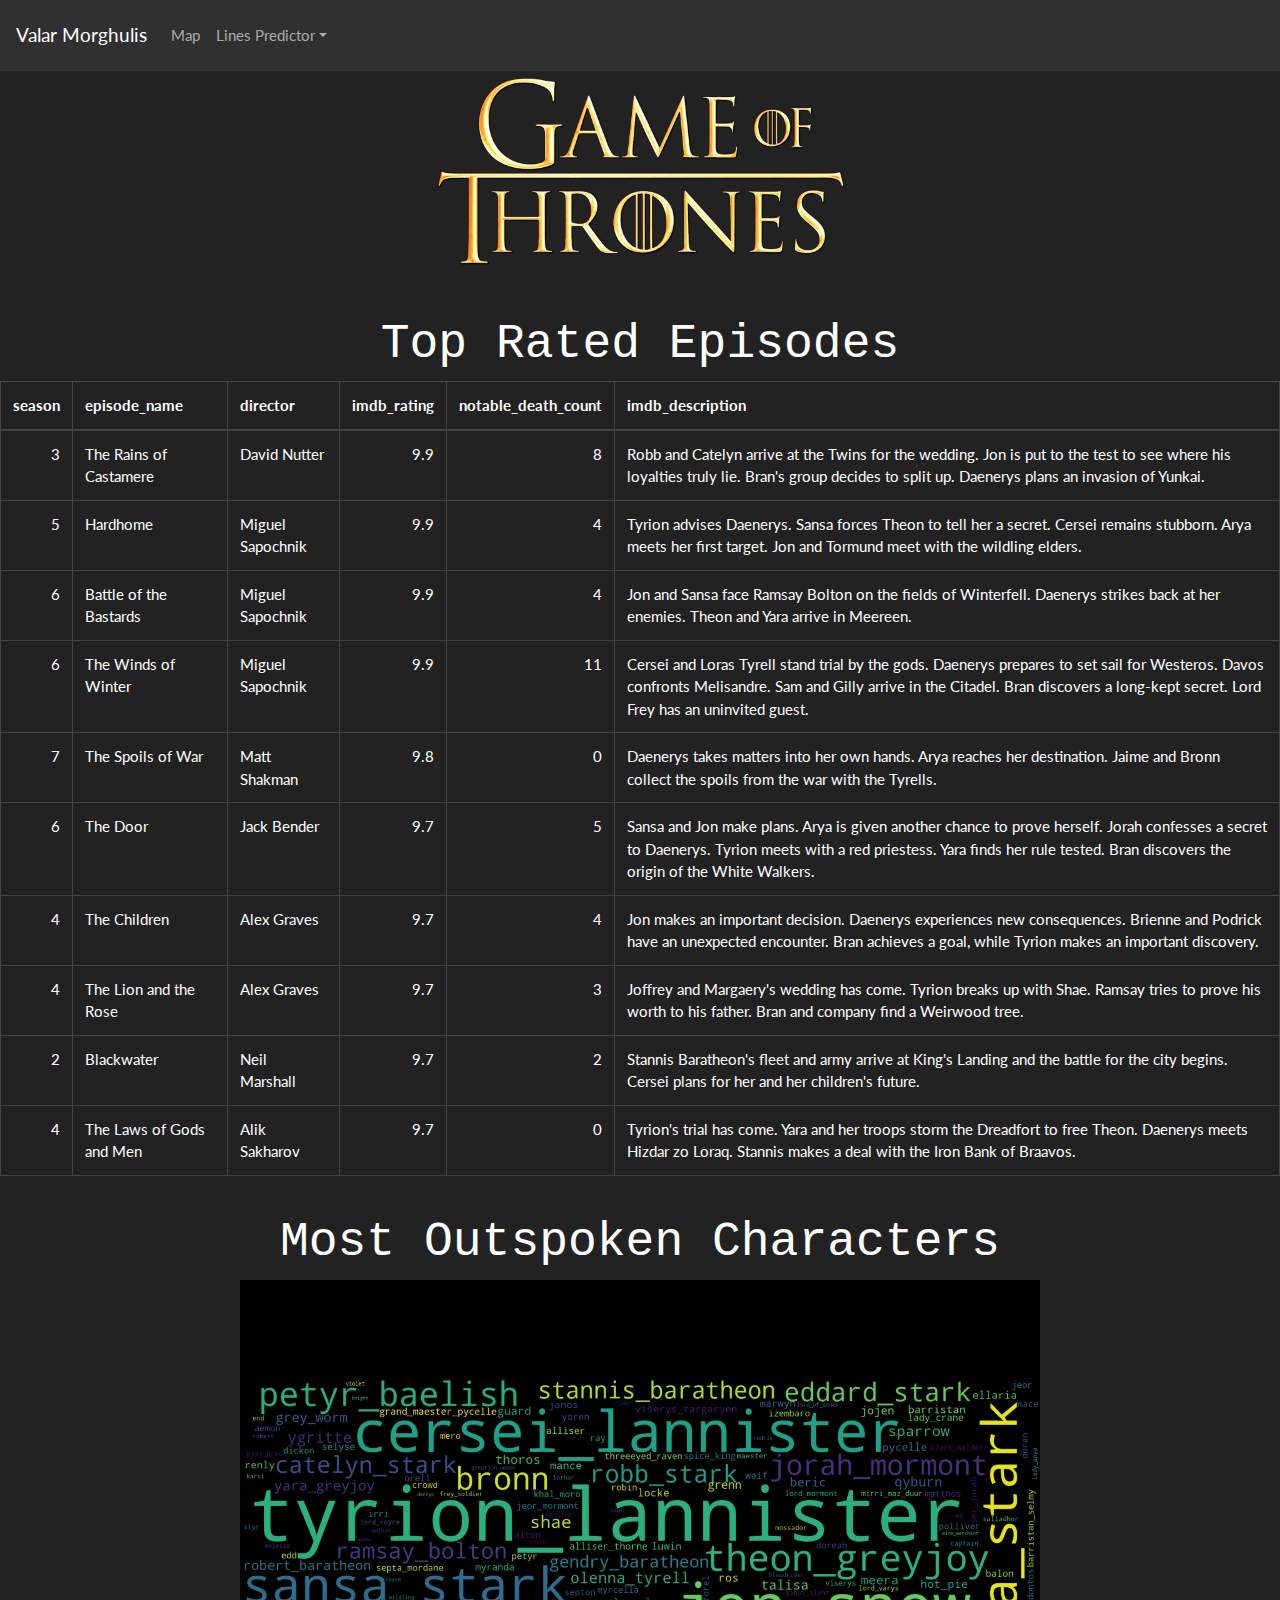
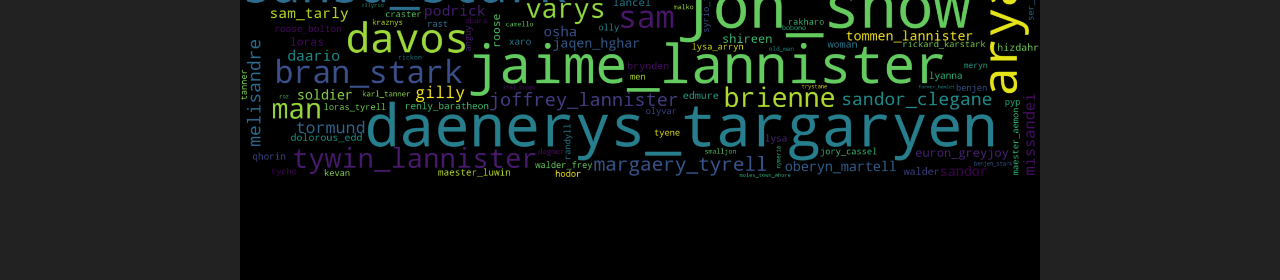
<file: index.html>
<!doctype html>
<html lang="en">
  <head>
    <!-- Required meta tags -->
    <meta charset="utf-8">
    <meta name="viewport" content="width=device-width, initial-scale=1">

    <!-- Bootstrap CSS -->
    <script src="https://cdn.plot.ly/plotly-latest.min.js"></script>
    <link href="https://cdn.jsdelivr.net/npm/bootstrap@5.0.0-beta2/dist/css/bootstrap.min.css" rel="stylesheet" integrity="sha384-BmbxuPwQa2lc/FVzBcNJ7UAyJxM6wuqIj61tLrc4wSX0szH/Ev+nYRRuWlolflfl" crossorigin="anonymous">
    <link rel="stylesheet", type="text/css", href="bootstrap.css">
    <link rel="stylesheet", type="text/css", href="style.css">

    <title> Game of Thrones </title>
</head>
<style>
  #background {
    background-image: url("http://cdn1.vox-cdn.com/assets/4229567/game-of-thrones-poster_85627-1920x1200.jpg");
    
  }
</style>

<body>
      <nav class="navbar navbar-expand-lg navbar-dark bg-dark">
        <a class="navbar-brand" href="#">Valar Morghulis</a>
        <button class="navbar-toggler" type="button" data-toggle="collapse" data-target="#navbarColor02" aria-controls="navbarColor02" aria-expanded="false" aria-label="Toggle navigation">
          <span class="navbar-toggler-icon"></span>
        </button>
      
        <div class="collapse navbar-collapse" id="navbarColor02">
          <ul class="navbar-nav mr-auto">
            <li class="nav-item active">
              <!-- <a class="nav-link" href="#">Home
                <span class="sr-only">(current)</span>
              </a> -->
            </li>
            <!-- <li class="nav-item">
              <a class="nav-link" href="#">About</a>
            </li>
            <li class="nav-item">
              <a class="nav-link" href="#">House Sigils</a>
            </li>
            <li class="nav-item">
              <a class="nav-link" href="#">Photos</a>
            </li> -->
            <li class="nav-item">
              <a class="nav-link" href="map.html">Map</a>
            </li>
            <!-- <li class="nav-item">
              <a class="nav-link" href="character.html">Lines Predictor</a>
            </li> -->
          <li class="nav-item dropdown">
              <a class="nav-link dropdown-toggle" data-toggle="dropdown" href="#" role="button" aria-haspopup="true" aria-expanded="false">Lines Predictor</a>
              <div class="dropdown-menu">
                <a class="dropdown-item" href="character.html">Character</a>
                <a class="dropdown-item" href="synopsis.html">Episode Synopsis</a>
              </div>
          </li>
          </ul>
        </div>
      </nav>

          <section id="background" >

            <div id="over">
              <img src="Game-Of-Thrones-Logo-Crown-4.png"
              width="500"
              height= "200">
            </div>
            
            <!-- Plotly and Word Cloud -->
            <div id="plot"
              width="800"
              ></div>

            <div id="graph"
              width="800"
            ></div>

            <br>
            <br>
            <h1> Top Rated Episodes </h1>
            <table class="table table-bordered table-hover table-condensed">
              <thead><tr><th title="Field #1">season</th>
              <th title="Field #2">episode_name</th>
              <th title="Field #3">director</th>
              <th title="Field #4">imdb_rating</th>
              <th title="Field #5">notable_death_count</th>
              <th title="Field #6">imdb_description</th>
              </tr></thead>
              <tbody><tr>
              <td align="right">3</td>
              <td>The Rains of Castamere</td>
              <td>David Nutter</td>
              <td align="right">9.9</td>
              <td align="right">8</td>
              <td>Robb and Catelyn arrive at the Twins for the wedding. Jon is put to the test to see where his loyalties truly lie. Bran&#39;s group decides to split up. Daenerys plans an invasion of Yunkai.</td>
              </tr>
              <tr>
              <td align="right">5</td>
              <td>Hardhome</td>
              <td>Miguel Sapochnik</td>
              <td align="right">9.9</td>
              <td align="right">4</td>
              <td>Tyrion advises Daenerys. Sansa forces Theon to tell her a secret. Cersei remains stubborn. Arya meets her first target. Jon and Tormund meet with the wildling elders.</td>
              </tr>
              <tr>
              <td align="right">6</td>
              <td>Battle of the Bastards</td>
              <td>Miguel Sapochnik</td>
              <td align="right">9.9</td>
              <td align="right">4</td>
              <td>Jon and Sansa face Ramsay Bolton on the fields of Winterfell. Daenerys strikes back at her enemies. Theon and Yara arrive in Meereen.</td>
              </tr>
              <tr>
              <td align="right">6</td>
              <td>The Winds of Winter</td>
              <td>Miguel Sapochnik</td>
              <td align="right">9.9</td>
              <td align="right">11</td>
              <td>Cersei and Loras Tyrell stand trial by the gods. Daenerys prepares to set sail for Westeros. Davos confronts Melisandre. Sam and Gilly arrive in the Citadel. Bran discovers a long-kept secret. Lord Frey has an uninvited guest.</td>
              </tr>
              <tr>
              <td align="right">7</td>
              <td>The Spoils of War</td>
              <td>Matt Shakman</td>
              <td align="right">9.8</td>
              <td align="right">0</td>
              <td>Daenerys takes matters into her own hands. Arya reaches her destination. Jaime and Bronn collect the spoils from the war with the Tyrells.</td>
              </tr>
              <tr>
              <td align="right">6</td>
              <td>The Door</td>
              <td>Jack Bender</td>
              <td align="right">9.7</td>
              <td align="right">5</td>
              <td>Sansa and Jon make plans. Arya is given another chance to prove herself. Jorah confesses a secret to Daenerys. Tyrion meets with a red priestess. Yara finds her rule tested. Bran discovers the origin of the White Walkers.</td>
              </tr>
              <tr>
              <td align="right">4</td>
              <td>The Children</td>
              <td>Alex Graves</td>
              <td align="right">9.7</td>
              <td align="right">4</td>
              <td>Jon makes an important decision. Daenerys experiences new consequences. Brienne and Podrick have an unexpected encounter. Bran achieves a goal, while Tyrion makes an important discovery.</td>
              </tr>
              <tr>
              <td align="right">4</td>
              <td>The Lion and the Rose</td>
              <td>Alex Graves</td>
              <td align="right">9.7</td>
              <td align="right">3</td>
              <td>Joffrey and Margaery&#39;s wedding has come. Tyrion breaks up with Shae. Ramsay tries to prove his worth to his father. Bran and company find a Weirwood tree.</td>
              </tr>
              <tr>
              <td align="right">2</td>
              <td>Blackwater</td>
              <td>Neil Marshall</td>
              <td align="right">9.7</td>
              <td align="right">2</td>
              <td>Stannis Baratheon&#39;s fleet and army arrive at King&#39;s Landing and the battle for the city begins. Cersei plans for her and her children&#39;s future.</td>
              </tr>
              <tr>
              <td align="right">4</td>
              <td>The Laws of Gods and Men</td>
              <td>Alik Sakharov</td>
              <td align="right">9.7</td>
              <td align="right">0</td>
              <td>Tyrion&#39;s trial has come. Yara and her troops storm the Dreadfort to free Theon. Daenerys meets Hizdar zo Loraq. Stannis makes a deal with the Iron Bank of Braavos.</td>
              </tr>
              </tbody></table>

            <div id="map"></div>
            <br>
            <h1> Most Outspoken Characters </h1>
            <div id="over">
              <img src="scriptlines.png"
              width="800"
              height= "600">
            </div>

          

          </section>

</body>
</html>

    <script src="https://d3js.org/d3.v5.min.js"></script>
    <script src="https://code.jquery.com/jquery-3.3.1.slim.min.js" integrity="sha384-q8i/X+965DzO0rT7abK41JStQIAqVgRVzpbzo5smXKp4YfRvH+8abtTE1Pi6jizo" crossorigin="anonymous"></script>
    <script src="https://cdnjs.cloudflare.com/ajax/libs/popper.js/1.14.7/umd/popper.min.js" integrity="sha384-UO2eT0CpHqdSJQ6hJty5KVphtPhzWj9WO1clHTMGa3JDZwrnQq4sF86dIHNDz0W1" crossorigin="anonymous"></script>
    <script src="https://stackpath.bootstrapcdn.com/bootstrap/4.3.1/js/bootstrap.min.js" integrity="sha384-JjSmVgyd0p3pXB1rRibZUAYoIIy6OrQ6VrjIEaFf/nJGzIxFDsf4x0xIM+B07jRM" crossorigin="anonymous"></script>
    <script type="text/javascript" src="index.js"></script>
</file>
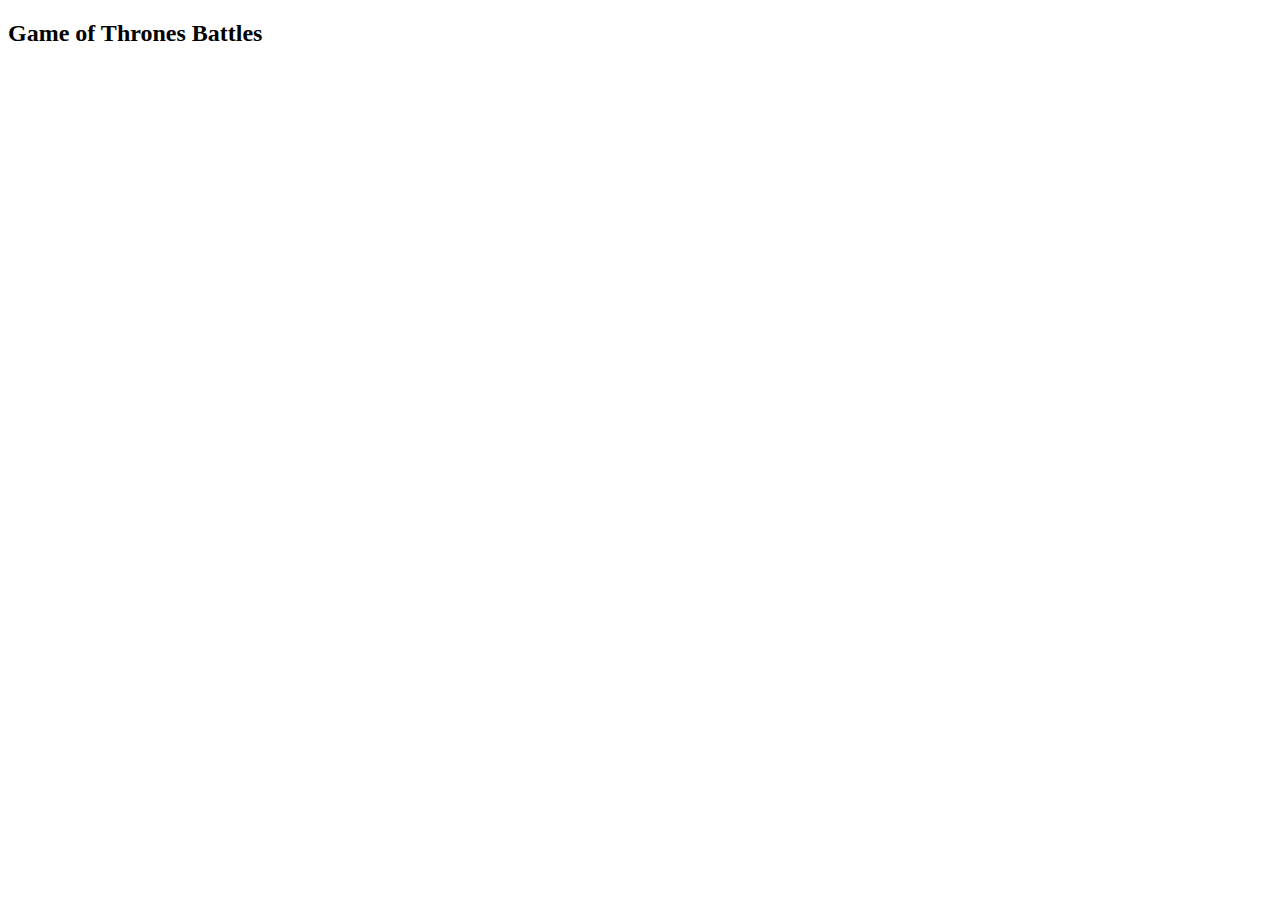
<file: gabes-folder/frontend/index.html>
<!DOCTYPE html>
<html lang="en">
<head>
    <!-- <meta charset="UTF-8"> -->
    <meta name="viewport" content="width=device-width, initial-scale=1.0">
    <meta http-equiv="X-UA-Compatible" content="ie=edge">
    <title>Kings: Attacking vs. Defending</title>
    <script src="https://cdn.plot.ly/plotly-latest.min.js"></script>
</head>
<body>
    <h2>Game of Thrones Battles</h2>
    <div id="plot"></div>
</body>
    <script src="https://d3js.org/d3.v5.min.js"></script>
    <script src="static/js/index.js"></script>
</html>
</file>
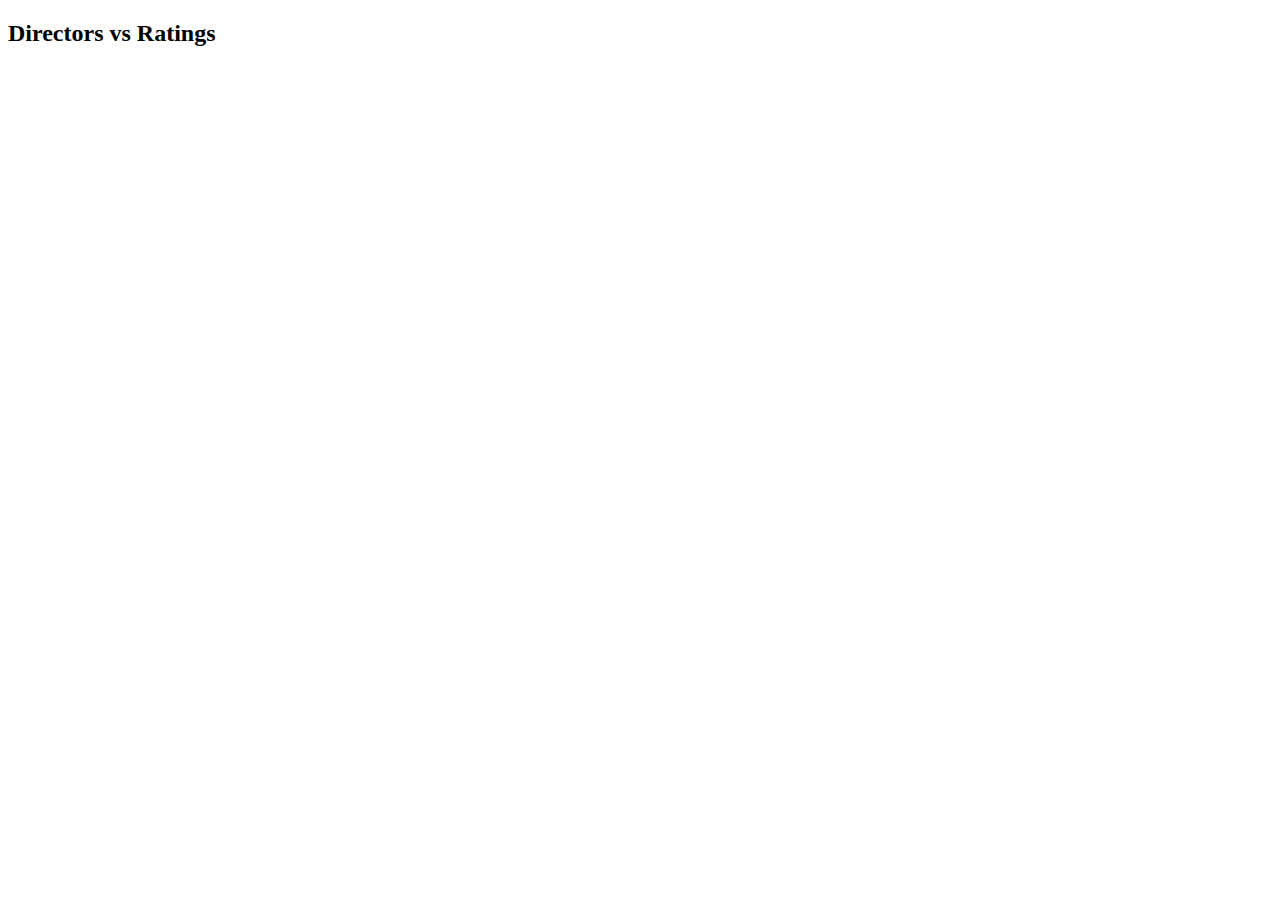
<file: kasy-folder/frontend/index.html>
<!DOCTYPE html>
<html lang="en">
<head>
    <!-- <meta charset="UTF-8"> -->
    <meta name="viewport" content="width=device-width, initial-scale=1.0">
    <meta http-equiv="X-UA-Compatible" content="ie=edge">
    <title>Game of Thrones</title>
    <script src="https://cdn.plot.ly/plotly-latest.min.js"></script>
</head>
<body>
    <h2>Directors vs Ratings</h2>
    <div id="plot"></div>

    
</body>
    <script src="https://d3js.org/d3.v5.min.js"></script>
    <script src="./js/index.js"></script>
</html>
</file>
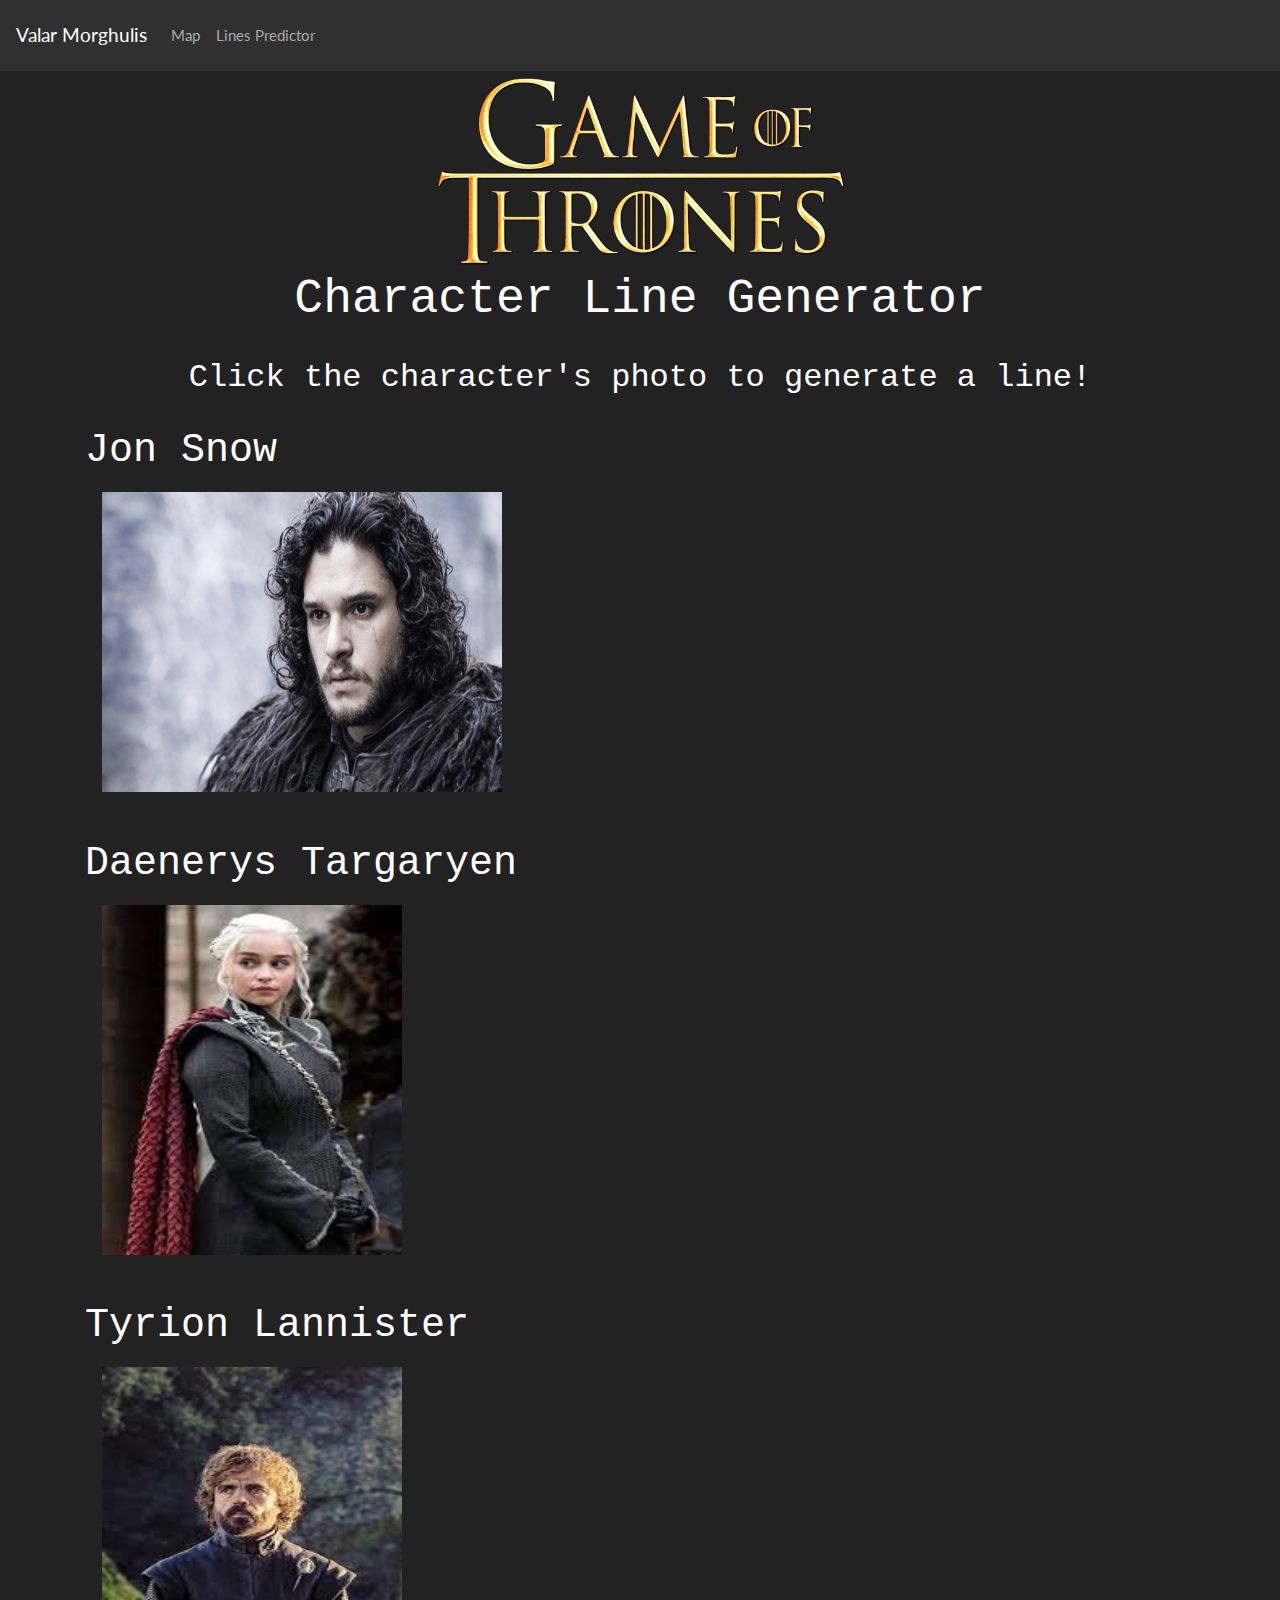
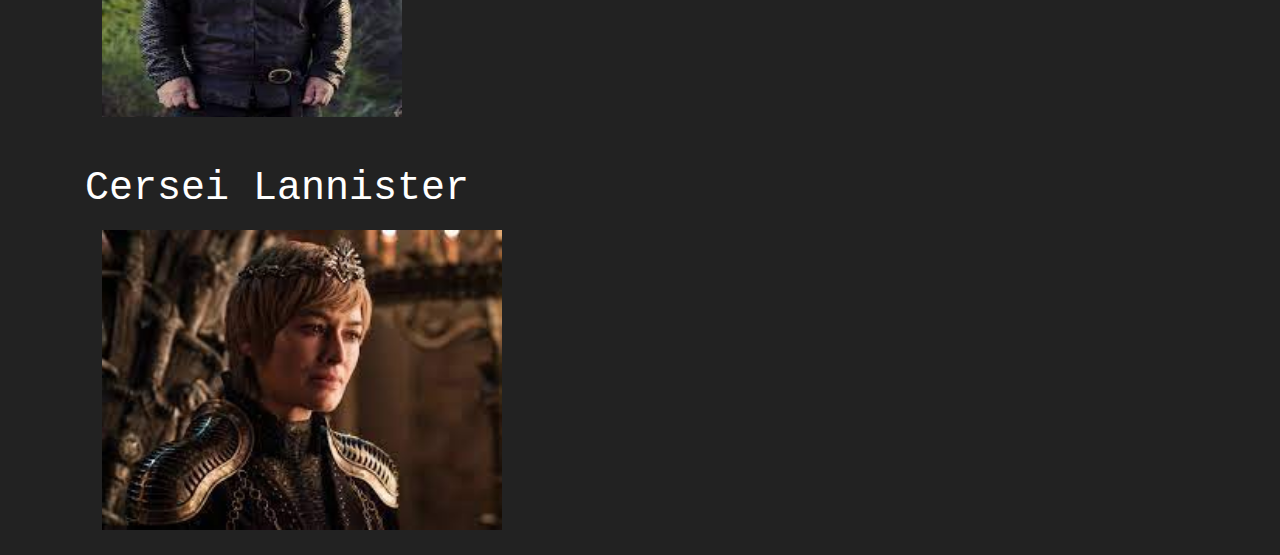
<file: character.html>
<!doctype html>
<html lang="en">
  <head>
    <!-- Required meta tags -->
    <meta charset="utf-8">
    <meta name="viewport" content="width=device-width, initial-scale=1">

    <!-- Bootstrap CSS -->
    <script src="https://cdn.plot.ly/plotly-latest.min.js"></script>
    <link href="https://cdn.jsdelivr.net/npm/bootstrap@5.0.0-beta2/dist/css/bootstrap.min.css" rel="stylesheet" integrity="sha384-BmbxuPwQa2lc/FVzBcNJ7UAyJxM6wuqIj61tLrc4wSX0szH/Ev+nYRRuWlolflfl" crossorigin="anonymous">
    <link rel="stylesheet", type="text/css", href="bootstrap.css">
    <link rel="stylesheet", type="text/css", href="style.css">

    <title> Game of Thrones </title>
</head>
<style>
  #background {
    background-image: url("http://cdn1.vox-cdn.com/assets/4229567/game-of-thrones-poster_85627-1920x1200.jpg");
    
  }
</style>

<body>
      <nav class="navbar navbar-expand-lg navbar-dark bg-dark">
        <a class="navbar-brand" href="index.html">Valar Morghulis</a>
        <button class="navbar-toggler" type="button" data-toggle="collapse" data-target="#navbarColor02" aria-controls="navbarColor02" aria-expanded="false" aria-label="Toggle navigation">
          <span class="navbar-toggler-icon"></span>
        </button>
      
        <div class="collapse navbar-collapse" id="navbarColor02">
          <ul class="navbar-nav mr-auto">
            <li class="nav-item active">
              <!-- <a class="nav-link" href="#">Home
                <span class="sr-only">(current)</span>
              </a> -->
            </li>
            <!-- <li class="nav-item">
              <a class="nav-link" href="#">About</a>
            </li>
            <li class="nav-item">
              <a class="nav-link" href="#">House Sigils</a>
            </li>
            <li class="nav-item">
              <a class="nav-link" href="#">Photos</a>
            </li> -->
            <li class="nav-item">
              <a class="nav-link" href="map.html">Map</a>
            </li>
            <li class="nav-item">
              <a class="nav-link" href="character.html">Lines Predictor</a>
            </li>
          </ul>
        </div>
      </nav>

          <section id="background" >

            <div id="over">
              <img src="Game-Of-Thrones-Logo-Crown-4.png"
              width="500"
              height= "200">
            </div>

            <h1> Character Line Generator </h1>
            <br>
            <style> h3{text-align: center; font-family:"Lucida Console", "Courier New", monospace}</style>
            <h3> Click the character's photo to generate a line! </h3>

            <br>
            <!-- change span class for these -->
            <div class="container">
              <div class="row">
                <div class="col-sm">
                  <h2>Jon Snow</h2>
                  <button type = "button" name = "learn" class="btn btn-default btn-lg jon" value = "myimage">
                    <img src="./images/jon-snow.jpg " width = "400" height = "300"/>
                  </button>
                  <ul class="jon-line"></ul>
                  
                  <br>

                  <h2>Daenerys Targaryen</h2>
                  <button type = "button" name = "learn" class="btn btn-default btn-lg danny" value = "myimage">
                    <img src="./images/daenerys.jpg " width = "300" height = "350"/>
                  </button>
                  <ul class="danny-line"></ul>

                  <br>

                  <h2>Tyrion Lannister</h2>
                  <button type = "button" name = "learn" class="btn btn-default btn-lg tyrion" value = "myimage">
                    <img src="./images/tyrion.jpg " width = "300" height = "350"/>
                  </button>
                  <ul class="tyrion-line"></ul>
                  
                  <br>

                  <h2>Cersei Lannister</h2>
                  <button type = "button" name = "learn" class="btn btn-default btn-lg cersei" value = "myimage">
                    <img src="./images/cersei.jpg " width = "400" height = "300"/>
                  </button>
                  <ul class="cersei-line"></ul>

                </div>
              </div>
            </div>  
          </section>

</body>
</html>

    <script src="https://d3js.org/d3.v5.min.js"></script>
    <script src="https://code.jquery.com/jquery-3.3.1.slim.min.js" integrity="sha384-q8i/X+965DzO0rT7abK41JStQIAqVgRVzpbzo5smXKp4YfRvH+8abtTE1Pi6jizo" crossorigin="anonymous"></script>
    <script src="https://cdnjs.cloudflare.com/ajax/libs/popper.js/1.14.7/umd/popper.min.js" integrity="sha384-UO2eT0CpHqdSJQ6hJty5KVphtPhzWj9WO1clHTMGa3JDZwrnQq4sF86dIHNDz0W1" crossorigin="anonymous"></script>
    <script src="https://stackpath.bootstrapcdn.com/bootstrap/4.3.1/js/bootstrap.min.js" integrity="sha384-JjSmVgyd0p3pXB1rRibZUAYoIIy6OrQ6VrjIEaFf/nJGzIxFDsf4x0xIM+B07jRM" crossorigin="anonymous"></script>
    <script type="text/javascript" src="index.js"></script>
</file>
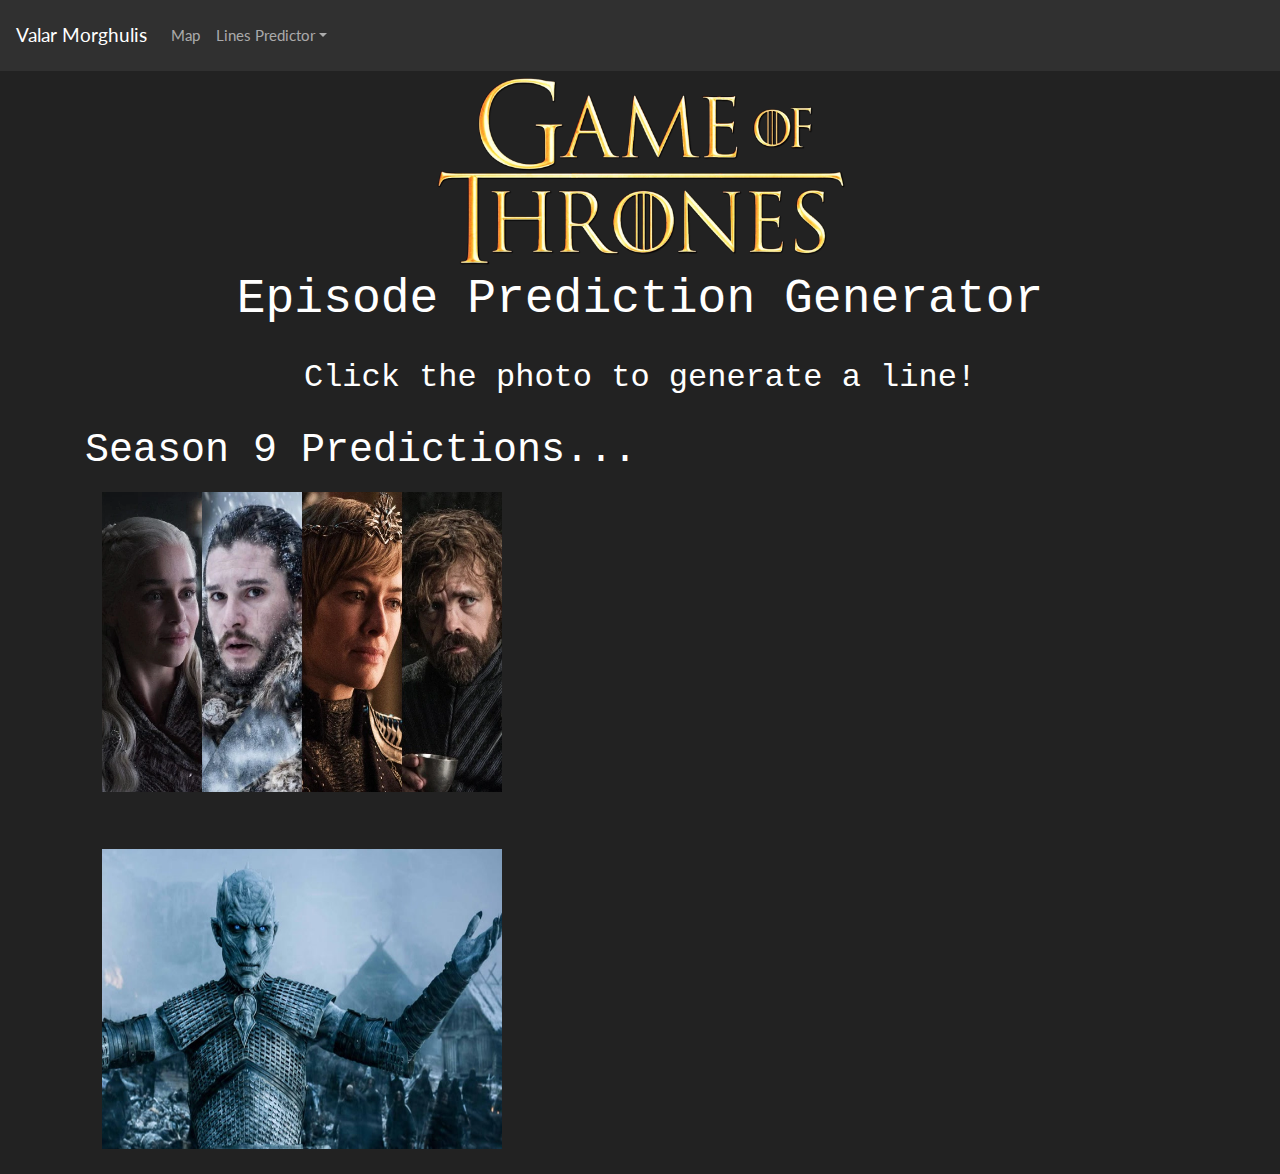
<file: synopsis.html>
<!doctype html>
<html lang="en">
  <head>
    <!-- Required meta tags -->
    <meta charset="utf-8">
    <meta name="viewport" content="width=device-width, initial-scale=1">

    <!-- Bootstrap CSS -->
    <script src="https://cdn.plot.ly/plotly-latest.min.js"></script>
    <link href="https://cdn.jsdelivr.net/npm/bootstrap@5.0.0-beta2/dist/css/bootstrap.min.css" rel="stylesheet" integrity="sha384-BmbxuPwQa2lc/FVzBcNJ7UAyJxM6wuqIj61tLrc4wSX0szH/Ev+nYRRuWlolflfl" crossorigin="anonymous">
    <link rel="stylesheet", type="text/css", href="bootstrap.css">
    <link rel="stylesheet", type="text/css", href="style.css">

    <title> Game of Thrones </title>
</head>
<style>
  #background {
    background-image: url("http://cdn1.vox-cdn.com/assets/4229567/game-of-thrones-poster_85627-1920x1200.jpg");
    
  }
</style>

<body>
      <nav class="navbar navbar-expand-lg navbar-dark bg-dark">
        <a class="navbar-brand" href="index.html">Valar Morghulis</a>
        <button class="navbar-toggler" type="button" data-toggle="collapse" data-target="#navbarColor02" aria-controls="navbarColor02" aria-expanded="false" aria-label="Toggle navigation">
          <span class="navbar-toggler-icon"></span>
        </button>
      
        <div class="collapse navbar-collapse" id="navbarColor02">
          <ul class="navbar-nav mr-auto">
            <li class="nav-item active">
              <!-- <a class="nav-link" href="#">Home
                <span class="sr-only">(current)</span>
              </a> -->
            </li>
            <!-- <li class="nav-item">
              <a class="nav-link" href="#">About</a>
            </li>
            <li class="nav-item">
              <a class="nav-link" href="#">House Sigils</a>
            </li>
            <li class="nav-item">
              <a class="nav-link" href="#">Photos</a>
            </li> -->
            <li class="nav-item">
              <a class="nav-link" href="map.html">Map</a>
            </li>
            <!-- <li class="nav-item">
              <a class="nav-link" href="character.html">Lines Predictor</a>
            </li> -->
            <li class="nav-item dropdown">
              <a class="nav-link dropdown-toggle" data-toggle="dropdown" href="#" role="button" aria-haspopup="true" aria-expanded="false">Lines Predictor</a>
              <div class="dropdown-menu">
                <a class="dropdown-item" href="character.html">Character</a>
                <a class="dropdown-item" href="synopsis.html">Episode Synopsis</a>
              </div>
            </li>
          </ul>
        </div>
      </nav>

          <section id="background" >

            <div id="over">
              <img src="Game-Of-Thrones-Logo-Crown-4.png"
              width="500"
              height= "200">
            </div>

            <h1> Episode Prediction Generator </h1>
            <br>
            <style> h3{text-align: center; font-family:"Lucida Console", "Courier New", monospace}</style>
            <h3> Click the photo to generate a line! </h3>

            <br>
            <!-- change span class for these -->
            <div class="container">
              <div class="row">
                <div class="col-sm">
                  <h2> Season 9 Predictions... </h2>
                  <button type = "button" name = "learn" class="btn btn-default btn-lg synopsis" value = "myimage">
                    <img src="./images/all-characters.jpg " width = "400" height = "300"/>
                  </button>
                  <ul class="character-synopsis"></ul>
                  
                  <br>

                  <button type = "button" name = "learn" class="btn btn-default btn-lg nightKing" value = "myimage">
                    <img src="./images/night-king.jpeg " width = "400" height = "300"/>
                  </button>
                  <ul class="night-synopsis"></ul>

                </div>
              </div>
            </div>  
          </section>

</body>
</html>

    <script src="https://d3js.org/d3.v5.min.js"></script>
    <script src="https://code.jquery.com/jquery-3.3.1.slim.min.js" integrity="sha384-q8i/X+965DzO0rT7abK41JStQIAqVgRVzpbzo5smXKp4YfRvH+8abtTE1Pi6jizo" crossorigin="anonymous"></script>
    <script src="https://cdnjs.cloudflare.com/ajax/libs/popper.js/1.14.7/umd/popper.min.js" integrity="sha384-UO2eT0CpHqdSJQ6hJty5KVphtPhzWj9WO1clHTMGa3JDZwrnQq4sF86dIHNDz0W1" crossorigin="anonymous"></script>
    <script src="https://stackpath.bootstrapcdn.com/bootstrap/4.3.1/js/bootstrap.min.js" integrity="sha384-JjSmVgyd0p3pXB1rRibZUAYoIIy6OrQ6VrjIEaFf/nJGzIxFDsf4x0xIM+B07jRM" crossorigin="anonymous"></script>
    <script type="text/javascript" src="index.js"></script>
</file>
<file: style.css>
body {
  padding: 0;
  margin: 0;
}

#map,
body,
html {
  height: 100%;
}

h1 {
  text-align: center;
}

.mapboxgl-popup-content {
  padding: 1em;
  background-color: #fcfef0;
  color: #000;
  width: 300px;
  display: flex;
  justify-content: center;
}

.mapboxgl-popup-close-button {
  /* color: #fff; */
  display: none;
}
</file>
